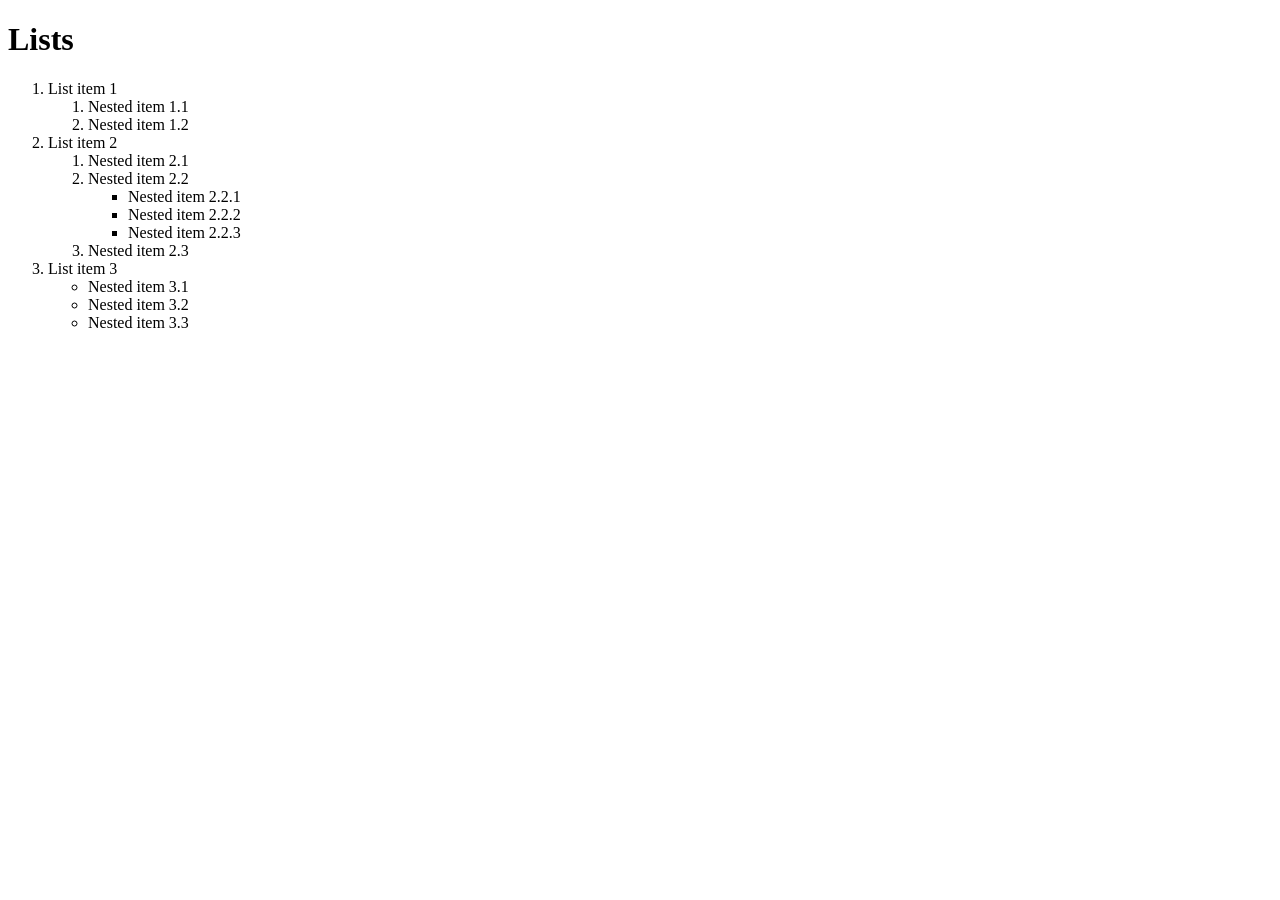
<file: list.html>
<!DOCTYPE html>
<html>
<head>
    <meta charset="UTF-8">
<title>HTML-Lists</title>
</head>
<body>
    <h1>Lists</h1>
    <ol class="roman-list">
        <li>List item 1</li>
            <ol class="alpha-list">
                <li>Nested item 1.1</li>
                <li>Nested item 1.2</li>
            </ol>
        </li>
        <li>List item 2</li>
            <ol>
                <li>Nested item 2.1</li>
                <li>Nested item 2.2
                    <ul>
                        <li>Nested item 2.2.1</li>
                        <li>Nested item 2.2.2</li>
                        <li>Nested item 2.2.3</li>
                    </ul>
                </li>
                <li>Nested item 2.3</li>
            </ol>
        </li>
        <li>List item 3</li>
            <ul>
                <li>Nested item 3.1</li>
                <li>Nested item 3.2</li>
                <li>Nested item 3.3</li>
           </ul>
            </li>
        </ol>
    </body> 
</html>
</file>
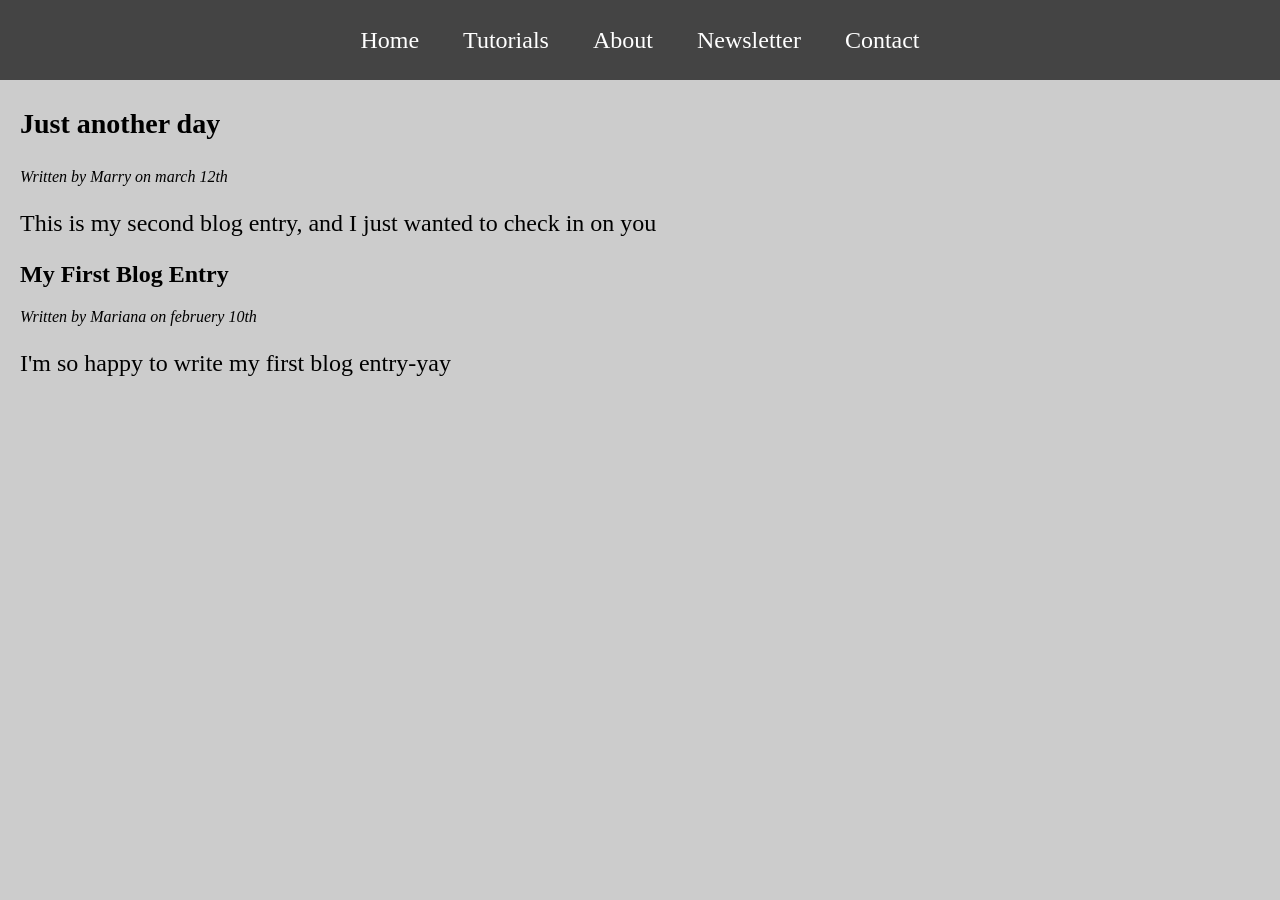
<file: nevigationbar.html>
<!DOCTYPE html>
<html lang="en">
<head>
    <meta charset="UTF-8">
    <meta name="viewport" content="width=device-width, initial-scale=1.0">
    <title>Nevigation Bar</title>
    <style>
        body {
         margin: 0;
         padding: 0;
         background: #ccc;}
         nav#topmenu ul {
        list-style: none;
        background-color: #444;
        text-align: center;
        padding: 0;
        margin: 0; }
      nav#topmenu li {
        font-size: 24px;
        line-height: 40px;
        height: 40px;
        display: inline-block;
        padding: 20px;}
        nav#topmenu a { 
         text-decoration: none;
         color: #fff;}

    </style>
</head>
<body>
    <nav id="topmenu">
        <ul>
            <li><a href="#"> Home </a></li>
            <li><a href="#">Tutorials</a></li>
            <li><a href="#">About</a></li>
            <li><a href="#">Newsletter</a></li>
            <li><a href="#">Contact</a></li>

        </ul>
    </nav>
    <section>
<article>
<header>
<h1>Just another day</h1>
<p>Written by Marry on march 12th</p>
</header>
<p>This is my second blog entry, and I just wanted to check in on you</p>
</article>
<article>
    <header>
<h2>My First Blog Entry</h2>
<p>Written by Mariana on februery 10th</p>
   </header>
<p>I'm so happy to write my first blog entry-yay</p>
</article>
</section>
<style>
    body {
margin: 0; 
padding: 0; 
background: #ccc;}
section {
margin-left: 20px;
}
h1 {
font-size: 28px;}
header > p {
font-style: italic;
}
article > p {
font-size: 24px;
}
</style>    

    
</body>
</html>
</file>
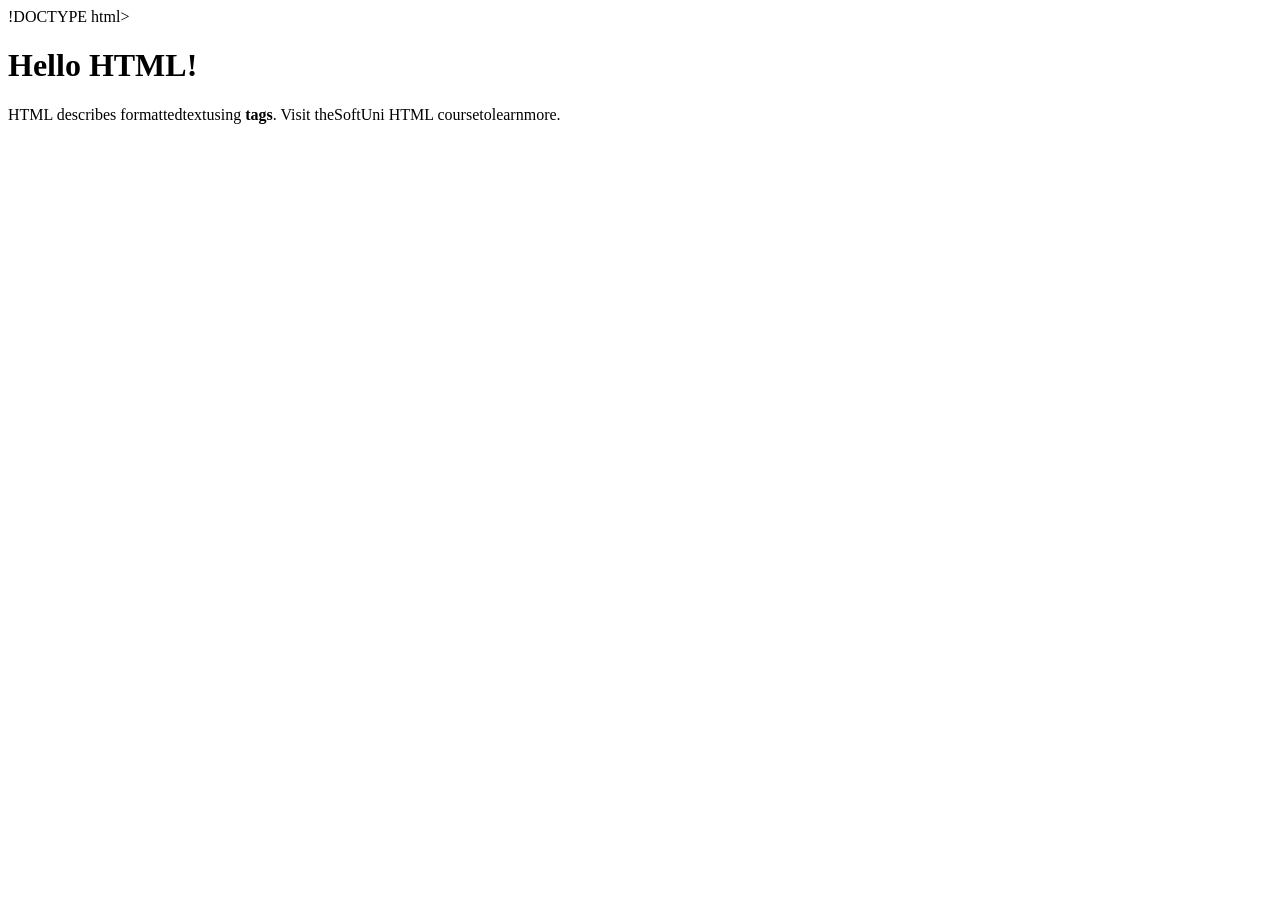
<file: Welcome.html>
!DOCTYPE html>
<html> 
    <head><meta charset="UTF-8">
          <title>HTMLExample</title>
        </head>
        <body>
            <h1>Hello HTML!</h1>
            <p>HTML describes formattedtextusing <strong>tags</strong>. Visit the<ahref="https://softuni.bg/trainings/courses">SoftUni HTML coursetolearnmore.</a></p>
        </body>
        </html>
</file>
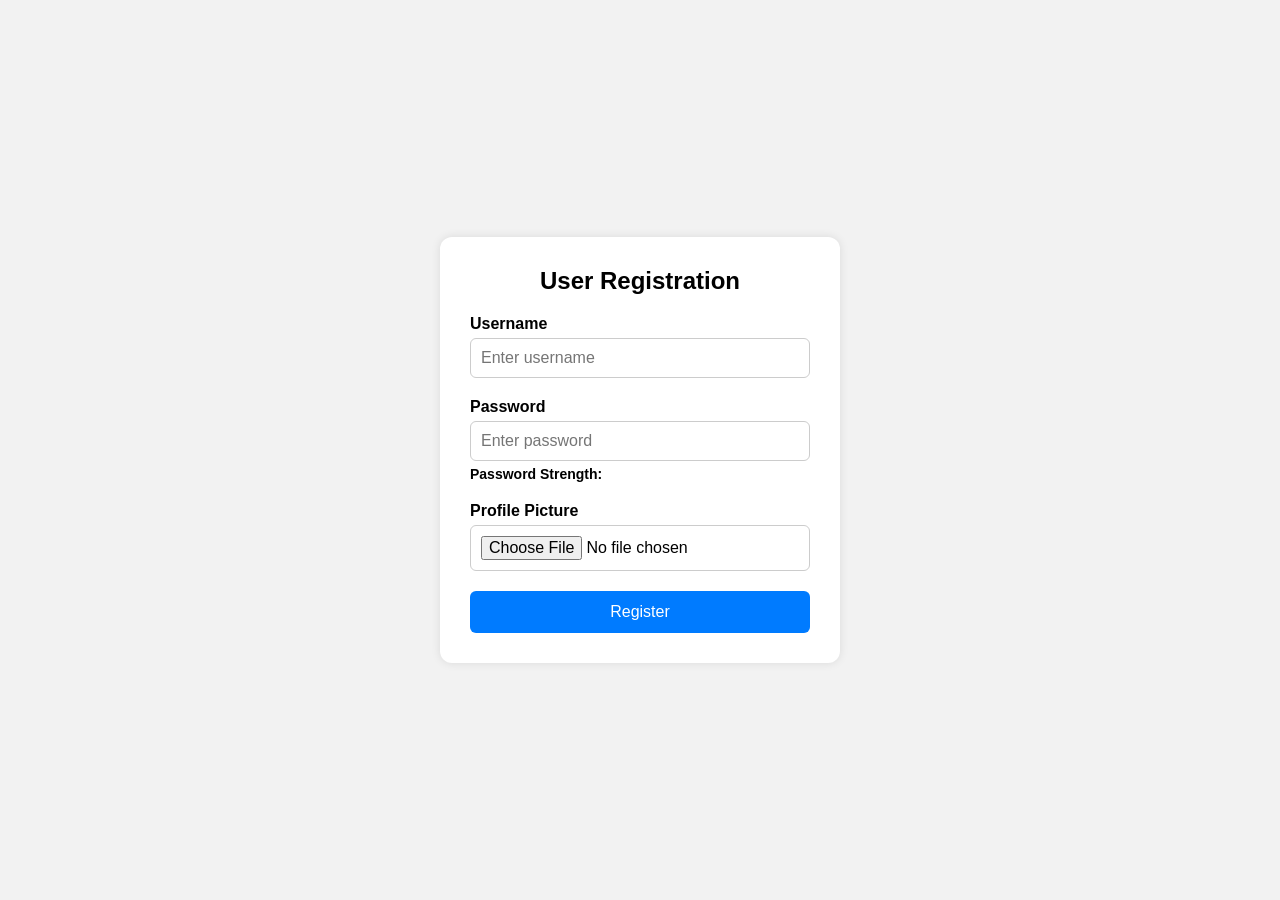
<file: .vscode/final/EX1-registration-from.html>
<!DOCTYPE html>
<html lang="en">
<head>
  <meta charset="UTF-8" />
  <meta name="viewport" content="width=device-width, initial-scale=1.0"/>
  <title>User Registration </title>

  <style>
    *{
      margin:0;
      padding:0;
      box-sizing:border-box;
      font-family: Arial, sans-serif;
    }

    body{
      height:100vh;
      display:flex;
      justify-content:center;
      align-items:center;
      background:#f2f2f2;
    }

    .container{
      width:400px;
      background:white;
      padding:30px;
      border-radius:12px;
      box-shadow:0 0 10px rgba(0,0,0,0.1);
    }

    h2{
      text-align:center;
      margin-bottom:20px;
    }

    form{
      display:flex;
      flex-direction:column;
      gap:15px;
    }

    .form-group{
      display:flex;
      flex-direction:column;
    }

    label{
      margin-bottom:5px;
      font-weight:bold;
    }

    input{
      padding:10px;
      border:1px solid #ccc;
      border-radius:6px;
      font-size:16px;
    }

    .message{
      font-size:14px;
      margin-top:5px;
    }

    .strength{
      font-weight:bold;
    }

    .weak{
      color:red;
    }

    .medium{
      color:orange;
    }

    .strong{
      color:green;
    }

    button{
      padding:12px;
      border:none;
      background:#007bff;
      color:white;
      font-size:16px;
      border-radius:6px;
      cursor:pointer;
      transition:0.3s;
    }

    button:hover{
      background:#0056b3;
    }
  </style>
</head>

<body>

  <div class="container">
    <h2>User Registration</h2>

    <form id="registerForm">

      <!-- Username -->
      <div class="form-group">
        <label>Username</label>
        <input type="text" id="username" placeholder="Enter username">
        <div class="message" id="usernameMsg"></div>
      </div>

      <!-- Password -->
      <div class="form-group">
        <label>Password</label>
        <input type="password" id="password" placeholder="Enter password">
        
        <div class="message strength" id="strengthText">
          Password Strength:
        </div>

        <div class="message" id="passwordMsg"></div>
      </div>

      <!-- Profile Picture -->
      <div class="form-group">
        <label>Profile Picture</label>
        <input type="file" id="profilePic" accept=".jpg,.jpeg,.png">
        <div class="message" id="fileMsg"></div>
      </div>

      <button type="submit">Register</button>

    </form>
  </div>

  <script>
    const form = document.getElementById("registerForm");

    const username = document.getElementById("username");
    const password = document.getElementById("password");
    const profilePic = document.getElementById("profilePic");

    const usernameMsg = document.getElementById("usernameMsg");
    const passwordMsg = document.getElementById("passwordMsg");
    const fileMsg = document.getElementById("fileMsg");
    const strengthText = document.getElementById("strengthText");

    // PASSWORD STRENGTH CHECK
    password.addEventListener("input", () => {
      const value = password.value;

      let strength = "";

      if(value.length < 6){
        strength = "Weak";
        strengthText.className = "message strength weak";
      }
      else if(
        value.match(/[A-Za-z]/) &&
        value.match(/[0-9]/)
      ){
        if(value.length >= 10){
          strength = "Strong";
          strengthText.className = "message strength strong";
        }else{
          strength = "Medium";
          strengthText.className = "message strength medium";
        }
      }
      else{
        strength = "Weak";
        strengthText.className = "message strength weak";
      }

      strengthText.textContent = "Password Strength: " + strength;
    });

    // FORM VALIDATION
    form.addEventListener("submit", (e) => {
      e.preventDefault();

      let valid = true;

      // USERNAME VALIDATION
      if(username.value.length < 5 || username.value.length > 15){
        usernameMsg.textContent =
          "Username must be 5-15 characters";
        usernameMsg.style.color = "red";
        valid = false;
      }else{
        usernameMsg.textContent = "Valid username";
        usernameMsg.style.color = "green";
      }

      // PASSWORD VALIDATION
      const passwordPattern =
        /^(?=.*[A-Za-z])(?=.*\d).+$/;

      if(!passwordPattern.test(password.value)){
        passwordMsg.textContent =
          "Password must contain letters and numbers";
        passwordMsg.style.color = "red";
        valid = false;
      }else{
        passwordMsg.textContent = "Valid password";
        passwordMsg.style.color = "green";
      }

      // FILE VALIDATION
      const file = profilePic.files[0];

      if(file){
        const allowedTypes = [
          "image/jpeg",
          "image/png"
        ];

        if(!allowedTypes.includes(file.type)){
          fileMsg.textContent =
            "Only JPG or PNG files are allowed";
          fileMsg.style.color = "red";
          valid = false;
        }else{
          fileMsg.textContent = "Valid image file";
          fileMsg.style.color = "green";
        }
      }else{
        fileMsg.textContent = "Please upload an image";
        fileMsg.style.color = "red";
        valid = false;
      }

      // SUCCESS
      if(valid){
        alert("Registration Successful!");
      }
    });
  </script>

</body>
</html>
</file>
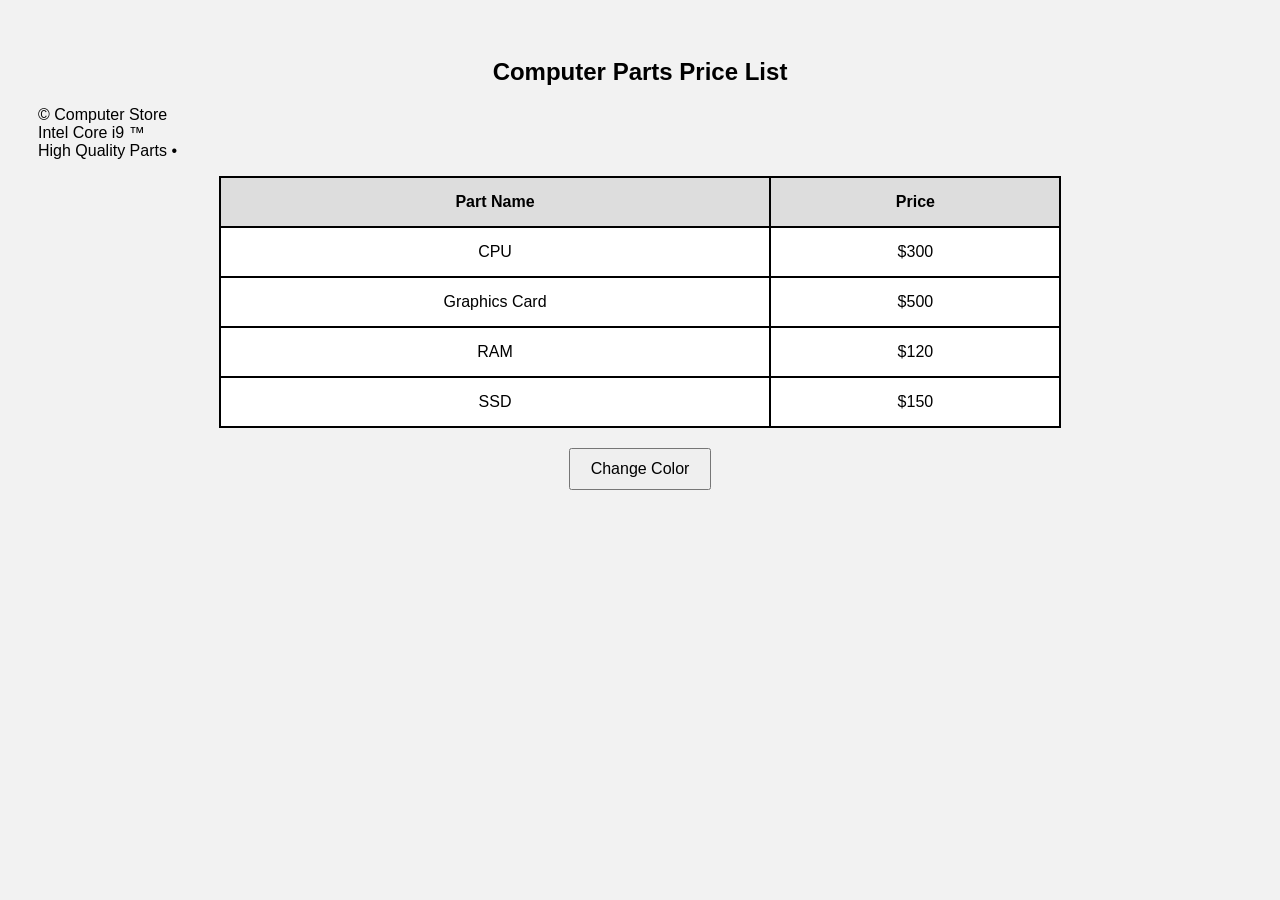
<file: .vscode/final/EX2-computer.html>
<!DOCTYPE html>
<html lang="en">

<head>
    <meta charset="UTF-8">
    <meta name="viewport" content="width=device-width, initial-scale=1.0">

    <title>Computer Parts Price List</title>

    <style>
        body {
            font-family: Arial, sans-serif;
            padding: 30px;
            background-color: #f2f2f2;
        }

        h2 {
            text-align: center;
        }

        table {
            width: 70%;
            margin: auto;
            border-collapse: collapse;
            background-color: white;
        }

        th,
        td {
            border: 2px solid black;
            padding: 15px;
            text-align: center;
        }

        th {
            background-color: #dddddd;
        }

        button {
            display: block;
            margin: 20px auto;
            padding: 10px 20px;
            font-size: 16px;
            cursor: pointer;
        }
    </style>
</head>

<body>

    <h2>Computer Parts Price List</h2>

    <!-- HTML Entities -->
    <p>
        &copy; Computer Store <br>
        Intel Core i9 &trade; <br>
        High Quality Parts &bull;
    </p>

    <table id="partsTable">

        <tr>
            <th>Part Name</th>
            <th>Price</th>
        </tr>

        <tr>
            <td>CPU</td>
            <td>$300</td>
        </tr>

        <tr>
            <td>Graphics Card</td>
            <td>$500</td>
        </tr>

        <tr>
            <td>RAM</td>
            <td>$120</td>
        </tr>

        <tr>
            <td>SSD</td>
            <td>$150</td>
        </tr>

    </table>

    <button onclick="changeColor()">
        Change Color
    </button>

    <script>

        function changeColor() {

            let table = document.getElementById("partsTable");

            table.style.color = "red";

        }

    </script>

</body>

</html>
</file>
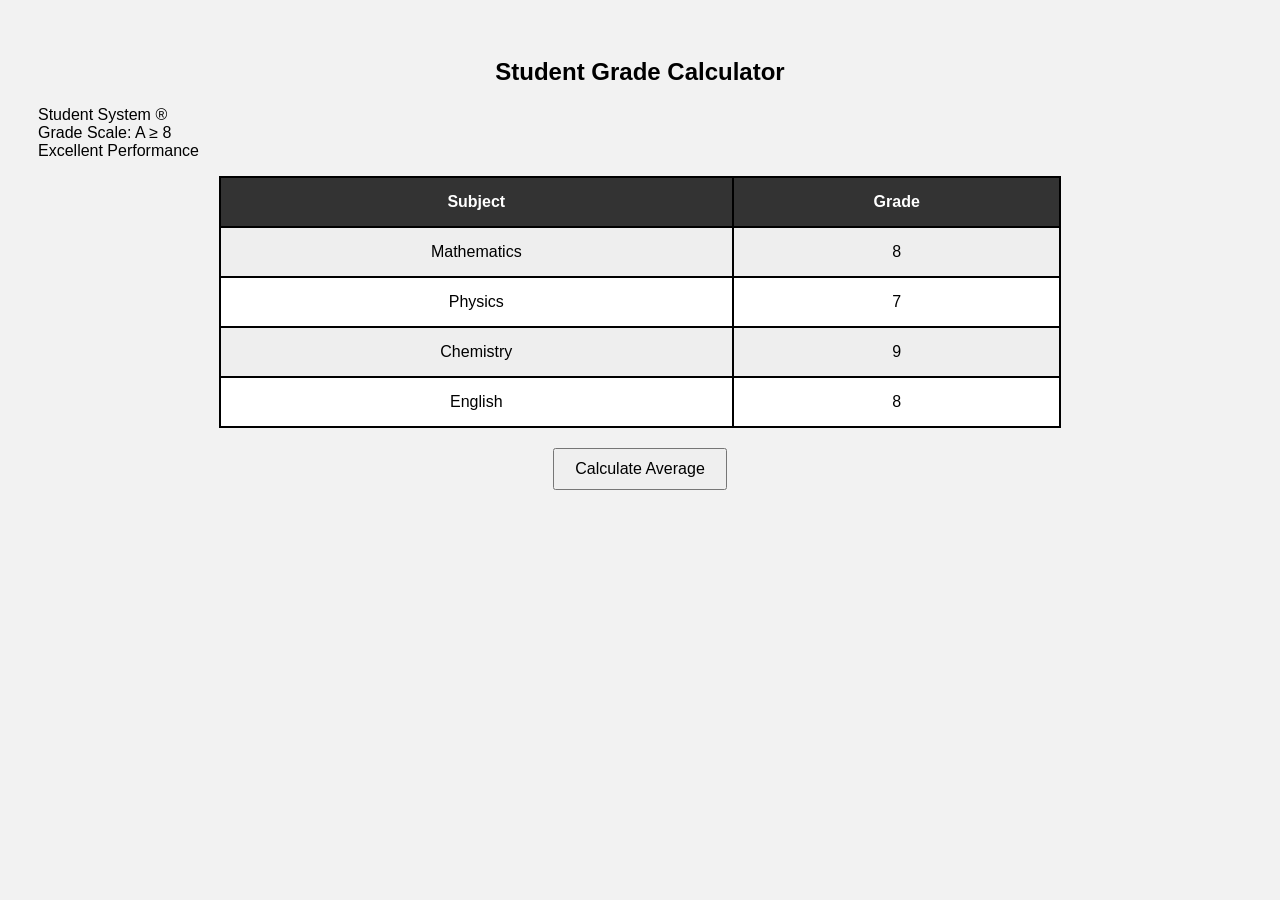
<file: .vscode/final/EX3-studentcalculator.html>
<!DOCTYPE html>
<html lang="en">

<head>
    <meta charset="UTF-8">
    <meta name="viewport" content="width=device-width, initial-scale=1.0">

    <title>Student Grade Calculator</title>

    <style>
        body {
            font-family: Arial, sans-serif;
            padding: 30px;
            background-color: #f2f2f2;
        }

        h2 {
            text-align: center;
        }

        table {
            width: 70%;
            margin: auto;
            border-collapse: collapse;
            background-color: white;
        }

        th,
        td {
            border: 2px solid black;
            padding: 15px;
            text-align: center;
        }

        th {
            background-color: #333;
            color: white;
        }

        /* Alternating row colors */
        tr:nth-child(even) {
            background-color: #eeeeee;
        }

        tr:nth-child(odd) {
            background-color: #ffffff;
        }

        button {
            display: block;
            margin: 20px auto;
            padding: 10px 20px;
            font-size: 16px;
            cursor: pointer;
        }

        #result {
            text-align: center;
            font-size: 20px;
            font-weight: bold;
            margin-top: 20px;
        }
    </style>
</head>

<body>

    <h2>Student Grade Calculator</h2>

    <!-- HTML Entities -->
    <p>
        Student System &reg; <br>
        Grade Scale: A &ge; 8 <br>
        Excellent Performance
    </p>

    <table>

        <tr>
            <th>Subject</th>
            <th>Grade</th>
        </tr>

        <tr>
            <td>Mathematics</td>
            <td class="grade">8</td>
        </tr>

        <tr>
            <td>Physics</td>
            <td class="grade">7</td>
        </tr>

        <tr>
            <td>Chemistry</td>
            <td class="grade">9</td>
        </tr>

        <tr>
            <td>English</td>
            <td class="grade">8</td>
        </tr>

    </table>

    <button onclick="calculateAverage()">
        Calculate Average
    </button>

    <div id="result"></div>

    <script>

        function calculateAverage() {

            let grades = document.querySelectorAll(".grade");

            let total = 0;

            grades.forEach(function (item) {

                total += Number(item.textContent);

            });

            let average = total / grades.length;

            document.getElementById("result").innerHTML =
                "Average Grade: " + average.toFixed(2);

        }

    </script>

</body>

</html>
</file>
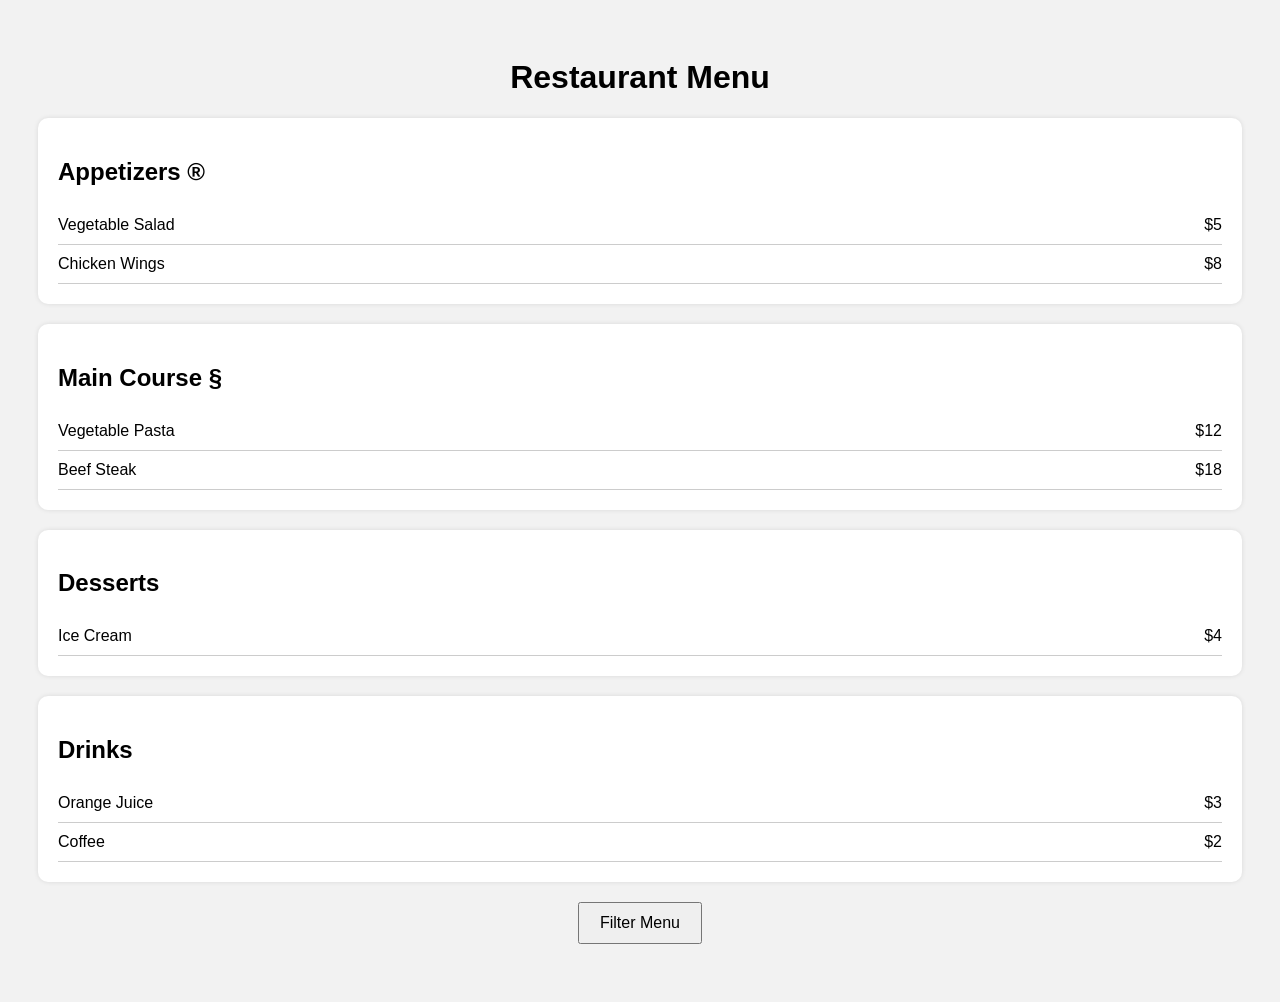
<file: .vscode/final/EX4-restaurant-menu.html>
<!DOCTYPE html>
<html lang="en">

<head>
    <meta charset="UTF-8">
    <meta name="viewport" content="width=device-width, initial-scale=1.0">

    <title>Restaurant Menu</title>

    <style>
        body {
            font-family: Arial, sans-serif;
            background-color: #f2f2f2;
            padding: 30px;
        }

        h1 {
            text-align: center;
        }

        .menu-section {
            background-color: white;
            padding: 20px;
            margin-bottom: 20px;
            border-radius: 10px;
            box-shadow: 0 0 5px rgba(0, 0, 0, 0.1);
        }

        .menu-item {
            display: flex;
            justify-content: space-between;
            padding: 10px 0;
            border-bottom: 1px solid #ccc;
        }

        button {
            display: block;
            margin: 20px auto;
            padding: 10px 20px;
            font-size: 16px;
            cursor: pointer;
        }
    </style>
</head>

<body>

    <h1>Restaurant Menu</h1>

    <!-- Appetizers -->
    <div class="menu-section">
        <h2>Appetizers &reg;</h2>

        <div class="menu-item vegetarian">
            <span>Vegetable Salad</span>
            <span>$5</span>
        </div>

        <div class="menu-item">
            <span>Chicken Wings</span>
            <span>$8</span>
        </div>
    </div>

    <!-- Main Course -->
    <div class="menu-section">
        <h2>Main Course &sect;</h2>

        <div class="menu-item vegetarian">
            <span>Vegetable Pasta</span>
            <span>$12</span>
        </div>

        <div class="menu-item">
            <span>Beef Steak</span>
            <span>$18</span>
        </div>
    </div>

    <!-- Desserts -->
    <div class="menu-section">
        <h2>Desserts</h2>

        <div class="menu-item vegetarian">
            <span>Ice Cream</span>
            <span>$4</span>
        </div>
    </div>

    <!-- Drinks -->
    <div class="menu-section">
        <h2>Drinks</h2>

        <div class="menu-item vegetarian">
            <span>Orange Juice</span>
            <span>$3</span>
        </div>

        <div class="menu-item">
            <span>Coffee</span>
            <span>$2</span>
        </div>
    </div>

    <button onclick="filterMenu()">
        Filter Menu
    </button>

    <script>

        let showVegetarianOnly = false;

        function filterMenu() {

            let items =
                document.getElementsByClassName("menu-item");

            showVegetarianOnly =
                !showVegetarianOnly;

            for (let i = 0; i < items.length; i++) {

                if (showVegetarianOnly) {

                    if (!items[i].classList.contains("vegetarian")) {

                        items[i].style.display = "none";

                    }

                } else {

                    items[i].style.display = "flex";

                }

            }

        }

    </script>

</body>

</html>
</file>
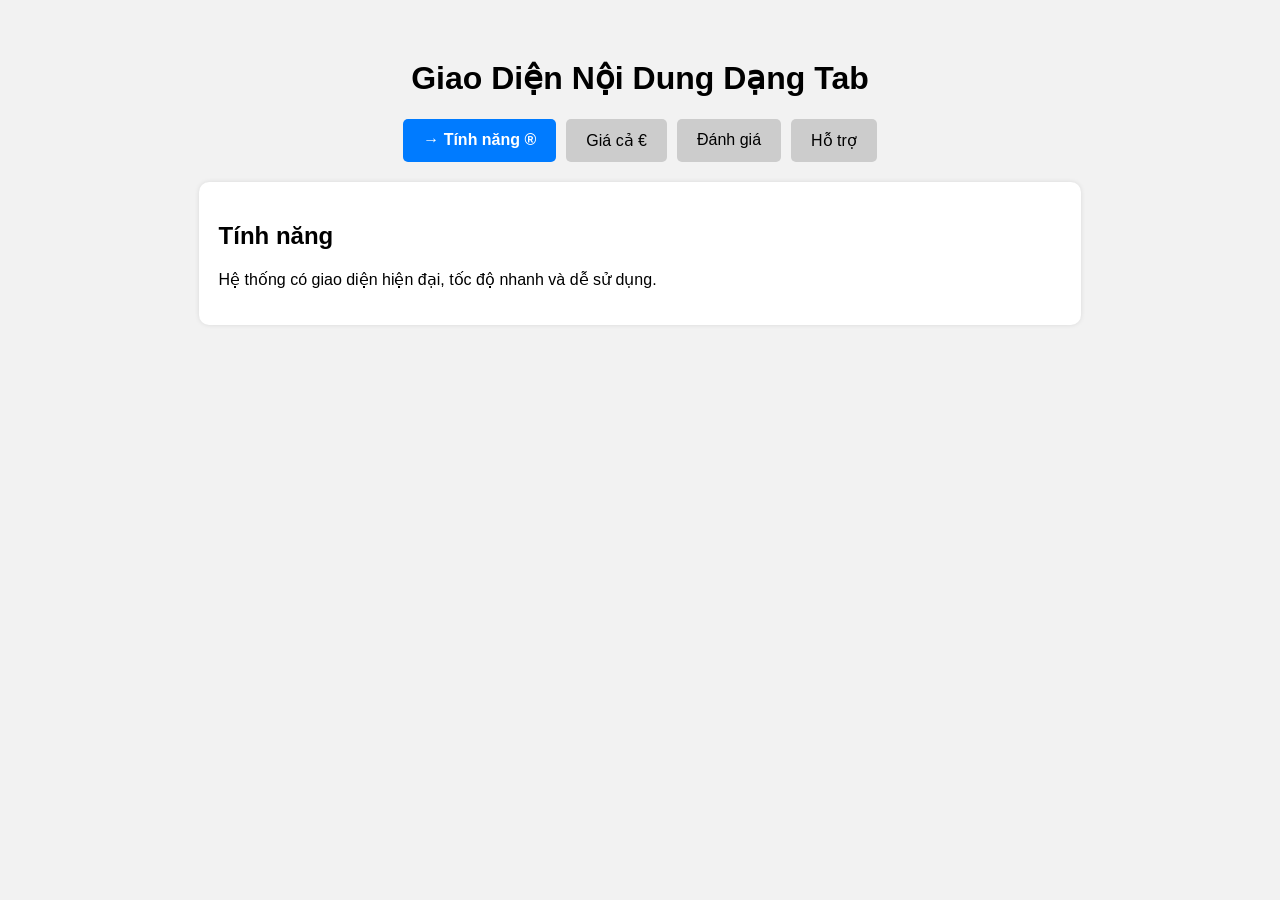
<file: .vscode/final/EX5-TabbedContentInterface.html>
<!DOCTYPE html>
<html lang="vi">

<head>
    <meta charset="UTF-8">
    <meta name="viewport" content="width=device-width, initial-scale=1.0">

    <title>Giao Diện Tab</title>

    <style>
        body {
            font-family: Arial, sans-serif;
            background-color: #f2f2f2;
            padding: 30px;
        }

        h1 {
            text-align: center;
        }

        /* Khu vực tab */
        .tabs {
            display: flex;
            justify-content: center;
            margin-bottom: 20px;
        }

        /* Tab bình thường */
        .tab {
            padding: 12px 20px;
            margin: 0 5px;
            border: none;
            background-color: #cccccc;
            cursor: pointer;
            font-size: 16px;
            border-radius: 5px;
        }

        /* Tab đang hoạt động */
        .tab.active {
            background-color: #007bff;
            color: white;
            font-weight: bold;
        }

        /* Nội dung tab */
        .content {
            display: none;
            width: 70%;
            margin: auto;
            background-color: white;
            padding: 20px;
            border-radius: 10px;
            box-shadow: 0 0 5px rgba(0, 0, 0, 0.1);
        }

        /* Nội dung đang hiển thị */
        .content.active {
            display: block;
        }
    </style>
</head>

<body>

    <h1>Giao Diện Nội Dung Dạng Tab</h1>

    <!-- Các tab -->
    <div class="tabs">

        <button class="tab active"
            onclick="switchTab('features', this)">
            → Tính năng &reg;
        </button>

        <button class="tab"
            onclick="switchTab('pricing', this)">
            Giá cả &euro;
        </button>

        <button class="tab"
            onclick="switchTab('reviews', this)">
            Đánh giá
        </button>

        <button class="tab"
            onclick="switchTab('support', this)">
            Hỗ trợ
        </button>

    </div>

    <!-- Nội dung tab -->

    <div id="features"
        class="content active">

        <h2>Tính năng</h2>

        <p>
            Hệ thống có giao diện hiện đại,
            tốc độ nhanh và dễ sử dụng.
        </p>

    </div>

    <div id="pricing"
        class="content">

        <h2>Giá cả</h2>

        <p>
            Gói cơ bản: €20 <br>
            Gói nâng cao: €50
        </p>

    </div>

    <div id="reviews"
        class="content">

        <h2>Đánh giá</h2>

        <p>
            Người dùng đánh giá sản phẩm rất tốt
            vì chất lượng và hiệu suất cao.
        </p>

    </div>

    <div id="support"
        class="content">

        <h2>Hỗ trợ</h2>

        <p>
            Đội ngũ hỗ trợ luôn sẵn sàng giúp đỡ 24/7.
        </p>

    </div>

    <script>

        function switchTab(tabId, element) {

            // Lấy tất cả tab
            let tabs =
            document.querySelectorAll(".tab");

            // Xóa trạng thái active của tất cả tab
            tabs.forEach(function(tab) {

                tab.classList.remove("active");

                // Xóa mũi tên
                tab.innerHTML =
                    tab.innerHTML.replace("→ ", "");

            });

            // Lấy tất cả nội dung
            let contents =
                document.querySelectorAll(".content");

            // Ẩn toàn bộ nội dung
            contents.forEach(function(content) {

                content.classList.remove("active");

            });

            // Thêm active cho tab được chọn
            element.classList.add("active");

            // Thêm mũi tên cho tab đang hoạt động
            element.innerHTML =
                "→ " + element.innerHTML;

            // Hiển thị nội dung tương ứng
            document.getElementById(tabId)
                .classList.add("active");

        }

    </script>

</body>

</html>
</file>
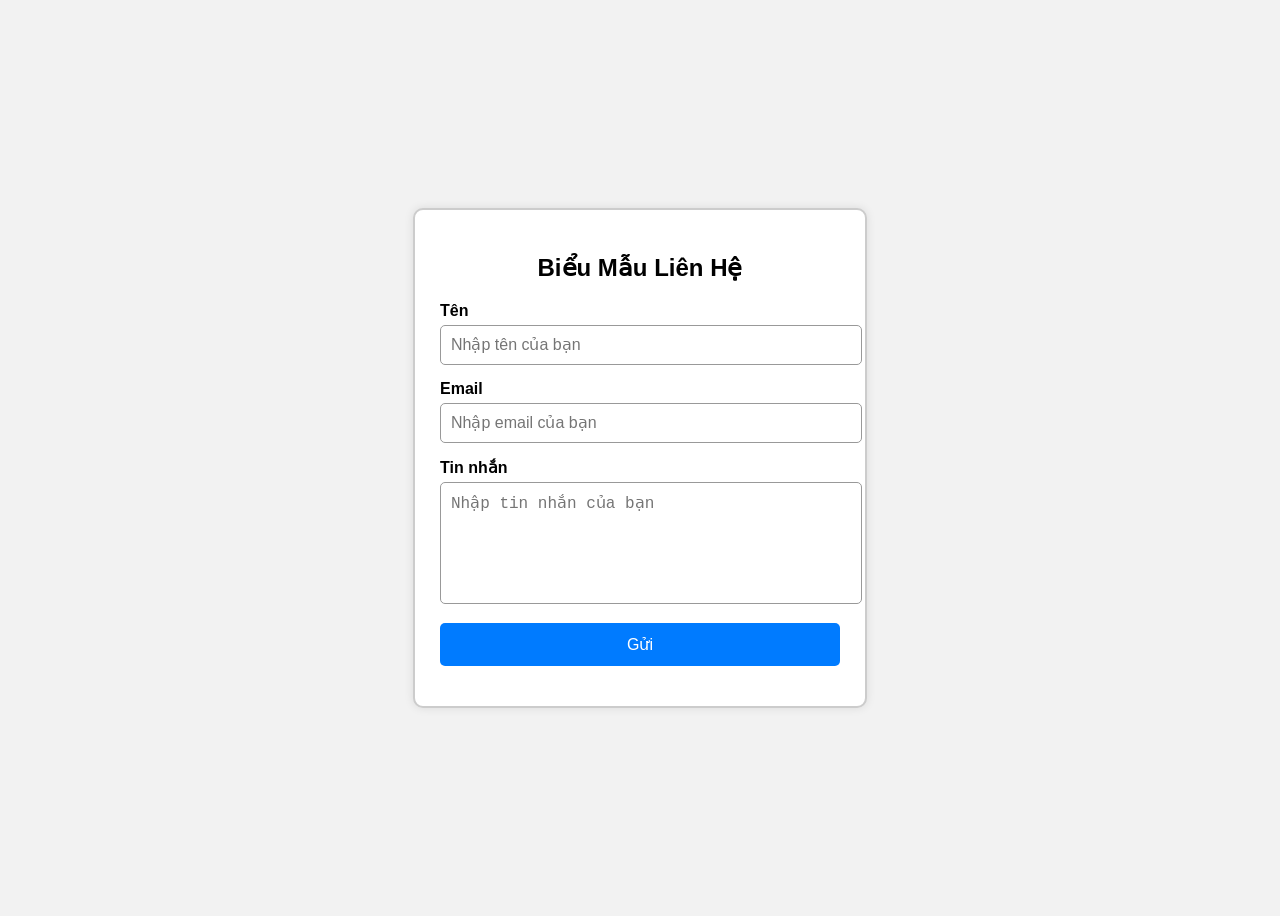
<file: .vscode/final/EX7-lienhe.html>
<!DOCTYPE html>
<html lang="vi">

<head>
    <meta charset="UTF-8">
    <meta name="viewport" content="width=device-width, initial-scale=1.0">

    <title>Biểu Mẫu Liên Hệ</title>

    <style>

        body {
            font-family: Arial, sans-serif;
            background-color: #f2f2f2;
            display: flex;
            justify-content: center;
            align-items: center;
            height: 100vh;
        }

        .container {
            width: 400px;
            background-color: white;
            padding: 25px;
            border-radius: 10px;
            border: 2px solid #ccc;
            box-shadow: 0 0 10px rgba(0,0,0,0.1);
        }

        h2 {
            text-align: center;
            margin-bottom: 20px;
        }

        .form-group {
            margin-bottom: 15px;
        }

        label {
            display: block;
            margin-bottom: 5px;
            font-weight: bold;
        }

        input,
        textarea {
            width: 100%;
            padding: 10px;
            border: 1px solid #999;
            border-radius: 5px;
            font-size: 16px;
        }

        textarea {
            resize: none;
            height: 100px;
        }

        button {
            width: 100%;
            padding: 12px;
            border: none;
            background-color: #007bff;
            color: white;
            font-size: 16px;
            border-radius: 5px;
            cursor: pointer;
        }

        button:hover {
            background-color: #0056b3;
        }

        #message {
            margin-top: 15px;
            text-align: center;
            font-weight: bold;
        }

    </style>
</head>

<body>

    <div class="container">

        <h2>Biểu Mẫu Liên Hệ</h2>

        <form id="contactForm">

            <!-- Tên -->
            <div class="form-group">

                <label for="name">Tên</label>

                <input type="text"
                    id="name"
                    placeholder="Nhập tên của bạn">

            </div>

            <!-- Email -->
            <div class="form-group">

                <label for="email">Email</label>

                <input type="email"
                    id="email"
                    placeholder="Nhập email của bạn">

            </div>

            <!-- Tin nhắn -->
            <div class="form-group">

                <label for="messageText">Tin nhắn</label>

                <textarea id="messageText"
                    placeholder="Nhập tin nhắn của bạn"></textarea>

            </div>

            <!-- Nút gửi -->
            <button type="submit">
                Gửi
            </button>

        </form>

        <!-- Thông báo -->
        <div id="message"></div>

    </div>

    <script>

        // Lấy form
        let form =
            document.getElementById("contactForm");

        // Bắt sự kiện submit
        form.addEventListener("submit", function(event) {

            // Ngăn form tải lại trang
            event.preventDefault();

            // Lấy dữ liệu
            let name =
                document.getElementById("name").value;

            let email =
                document.getElementById("email").value;

            let messageText =
                document.getElementById("messageText").value;

            let message =
                document.getElementById("message");

            // Kiểm tra dữ liệu rỗng
            if (
                name === "" ||
                email === "" ||
                messageText === ""
            ) {

                message.innerHTML =
                    "Vui lòng nhập đầy đủ thông tin!";

                message.style.color = "red";

            } else {

                message.innerHTML =
                    "Gửi biểu mẫu thành công!";

                message.style.color = "green";

            }

        });

    </script>

</body>

</html>
</file>
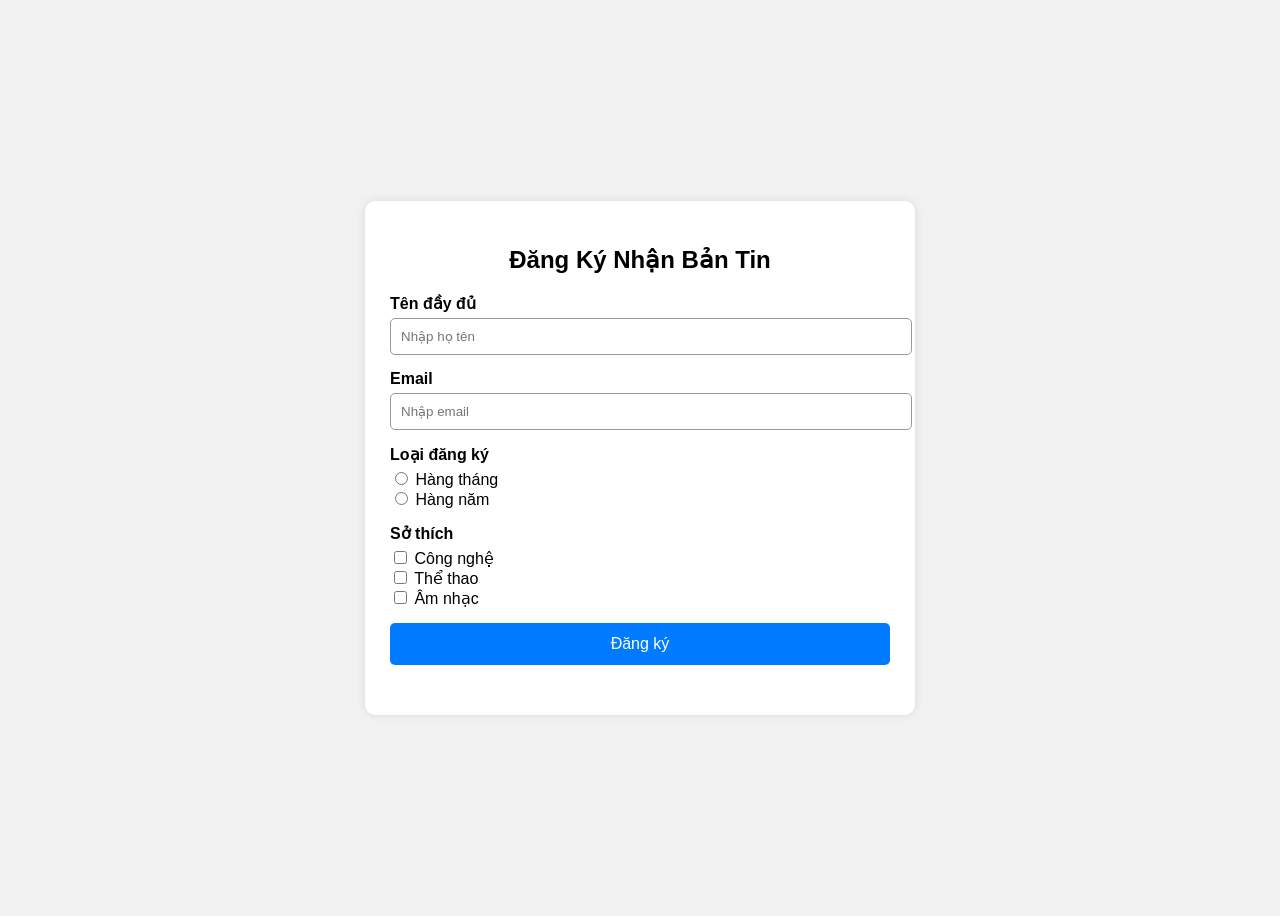
<file: .vscode/final/EX8-dangkinhanbantin.html>
<!DOCTYPE html>
<html lang="vi">

<head>
    <meta charset="UTF-8">
    <meta name="viewport" content="width=device-width, initial-scale=1.0">

    <title>Hệ Thống Đăng Ký Nhận Bản Tin</title>

    <style>

        body {
            font-family: Arial, sans-serif;
            background-color: #f2f2f2;
            display: flex;
            justify-content: center;
            align-items: center;
            min-height: 100vh;
        }

        .container {
            width: 500px;
            background-color: white;
            padding: 25px;
            border-radius: 10px;
            box-shadow: 0 0 10px rgba(0,0,0,0.1);
        }

        h2 {
            text-align: center;
            margin-bottom: 20px;
        }

        /* CSS Grid Layout */
        form {
            display: grid;
            grid-template-columns: 1fr 1fr;
            gap: 15px;
        }

        .full-width {
            grid-column: span 2;
        }

        label {
            font-weight: bold;
            margin-bottom: 5px;
            display: block;
        }

        input[type="text"],
        input[type="email"] {
            width: 100%;
            padding: 10px;
            border: 1px solid #999;
            border-radius: 5px;
        }

        .radio-group,
        .checkbox-group {
            margin-top: 5px;
        }

        button {
            grid-column: span 2;
            padding: 12px;
            border: none;
            background-color: #007bff;
            color: white;
            font-size: 16px;
            border-radius: 5px;
            cursor: pointer;
        }

        button:hover {
            background-color: #0056b3;
        }

        #message {
            grid-column: span 2;
            text-align: center;
            font-weight: bold;
            margin-top: 10px;
        }

    </style>
</head>

<body>

    <div class="container">

        <h2>Đăng Ký Nhận Bản Tin</h2>

        <form id="newsletterForm">

            <!-- Họ tên -->
            <div class="full-width">

                <label for="fullname">
                    Tên đầy đủ
                </label>

                <input type="text"
                    id="fullname"
                    placeholder="Nhập họ tên">

            </div>

            <!-- Email -->
            <div class="full-width">

                <label for="email">
                    Email
                </label>

                <input type="email"
                    id="email"
                    placeholder="Nhập email">

            </div>

            <!-- Loại đăng ký -->
            <div class="full-width">

                <label>
                    Loại đăng ký
                </label>

                <div class="radio-group">

                    <input type="radio"
                        name="subscription"
                        value="monthly">
                    Hàng tháng

                    <br>
                    <input type="radio"
                        name="subscription"
                        value="yearly">
                    Hàng năm

                </div>

            </div>

            <!-- Sở thích -->
            <div class="full-width">

                <label>
                    Sở thích
                </label>

                <div class="checkbox-group">

                    <input type="checkbox"
                        class="interest"
                        value="technology">
                    Công nghệ

                    <br>

                    <input type="checkbox"
                        class="interest"
                        value="sports">
                    Thể thao

                    <br>

                    <input type="checkbox"
                        class="interest"
                        value="music">
                    Âm nhạc

                </div>

            </div>

            <!-- Nút gửi -->
            <button type="submit">
                Đăng ký
            </button>

            <!-- Thông báo -->
            <div id="message"></div>

        </form>

    </div>

    <script>

        // Lấy form
        let form =
            document.getElementById("newsletterForm");

        // Sự kiện submit
        form.addEventListener("submit", function(event) {

            // Ngăn tải lại trang
            event.preventDefault();

            // Lấy dữ liệu
            let fullname =
                document.getElementById("fullname").value;

            let email =
                document.getElementById("email").value;

            let message =
                document.getElementById("message");

            // Kiểm tra email
            let emailValid =
                email.includes("@") &&
                email.includes(".");

            // Kiểm tra checkbox
            let interests =
                document.querySelectorAll(".interest");

            let checked = false;

            interests.forEach(function(item) {

                if (item.checked) {

                    checked = true;

                }

            });

            // Validation
            if (
                fullname === "" ||
                email === ""
            ) {

                message.innerHTML =
                    "Vui lòng nhập đầy đủ thông tin!";

                message.style.color = "red";

            }
            else if (!emailValid) {

                message.innerHTML =
                    "Email không hợp lệ!";

                message.style.color = "red";

            }
            else if (!checked) {

                message.innerHTML =
                    "Vui lòng chọn ít nhất một sở thích!";

                message.style.color = "red";

            }
            else {

                message.innerHTML =
                    "Đăng ký thành công!";
                    message.style.color = "green";

            }

        });

    </script>

</body>

</html>
</file>
